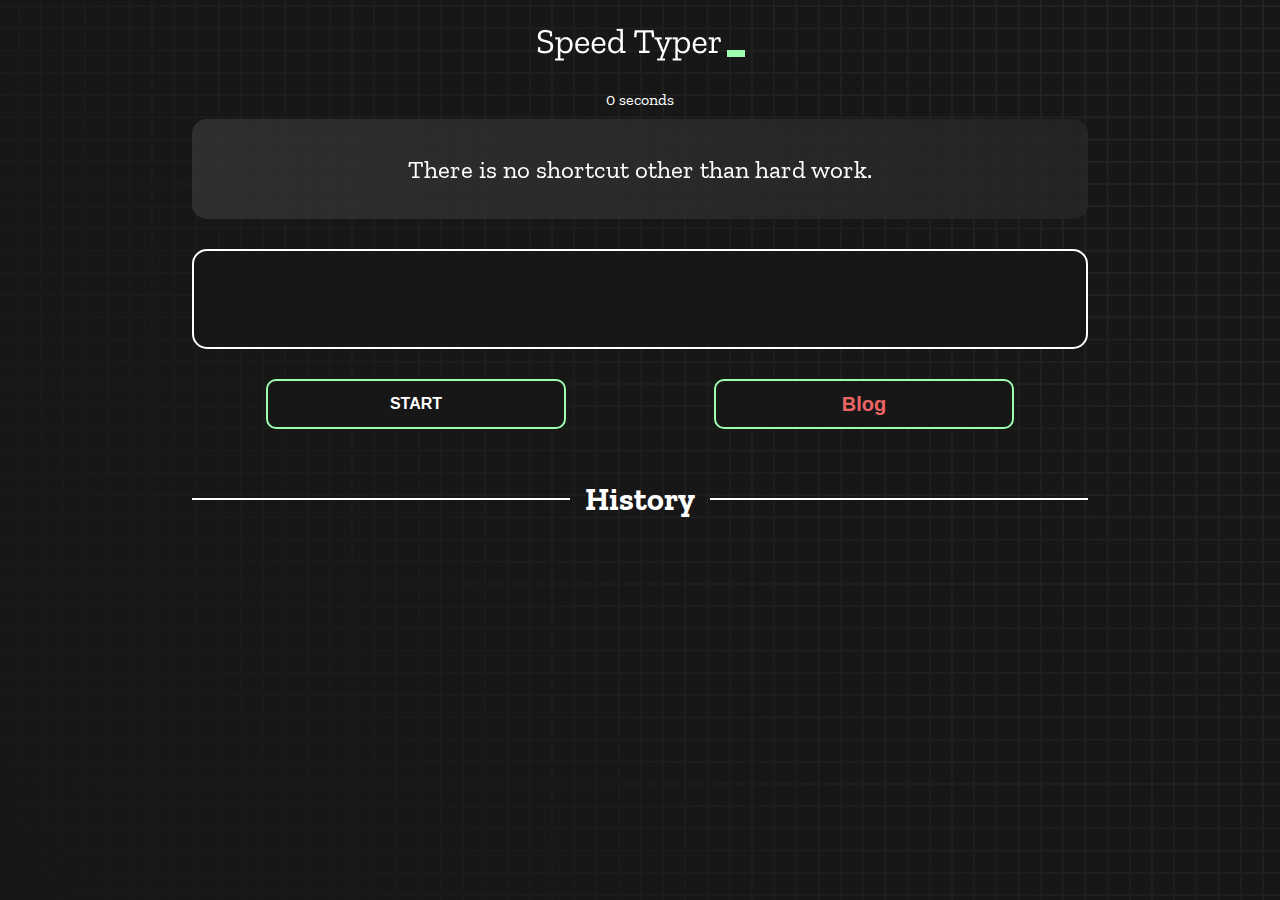
<file: index.html>
<!DOCTYPE html>
<html lang="en">
  <head>
    <meta charset="UTF-8" />
    <meta http-equiv="X-UA-Compatible" content="IE=edge" />
    <meta name="viewport" content="width=device-width, initial-scale=1.0" />
    <title>Speed Monster</title>
    <link rel="stylesheet" href="styles.css" />
    <link rel="preconnect" href="https://fonts.googleapis.com" />
    <link rel="preconnect" href="https://fonts.gstatic.com" crossorigin />
    <link
      href="https://fonts.googleapis.com/css2?family=Zilla+Slab:wght@300;400;500&display=swap"
      rel="stylesheet"/>
  </head>
  <body>
    <h1 class="title"><img src="./logo.png" /></h1>
    <div id="show-time">0 seconds</div>

    <div class="box-container">
      <div id="question"></div>

      <div id="display" class="inactive"></div>

      <div class="buttons">
        <button id="starts">START</button>
        <button><a  href="blog.html"  target="_blank">Blog</a></button>
      </div>

      <div class="divider-container">
        <div class="line"></div>
        <h1 class="title2">History</h1>
        <div class="line"></div>
      </div>
      <div id="histories"></div>
    </div>

    <div id="countdown"></div>
    <div id="modal-background" class="hidden"></div>
    <div id="result" class="hidden"></div>
    <script src="./history.js"></script>
    <script src="./script.js"></script>
    
  </body>
</html>
</file>
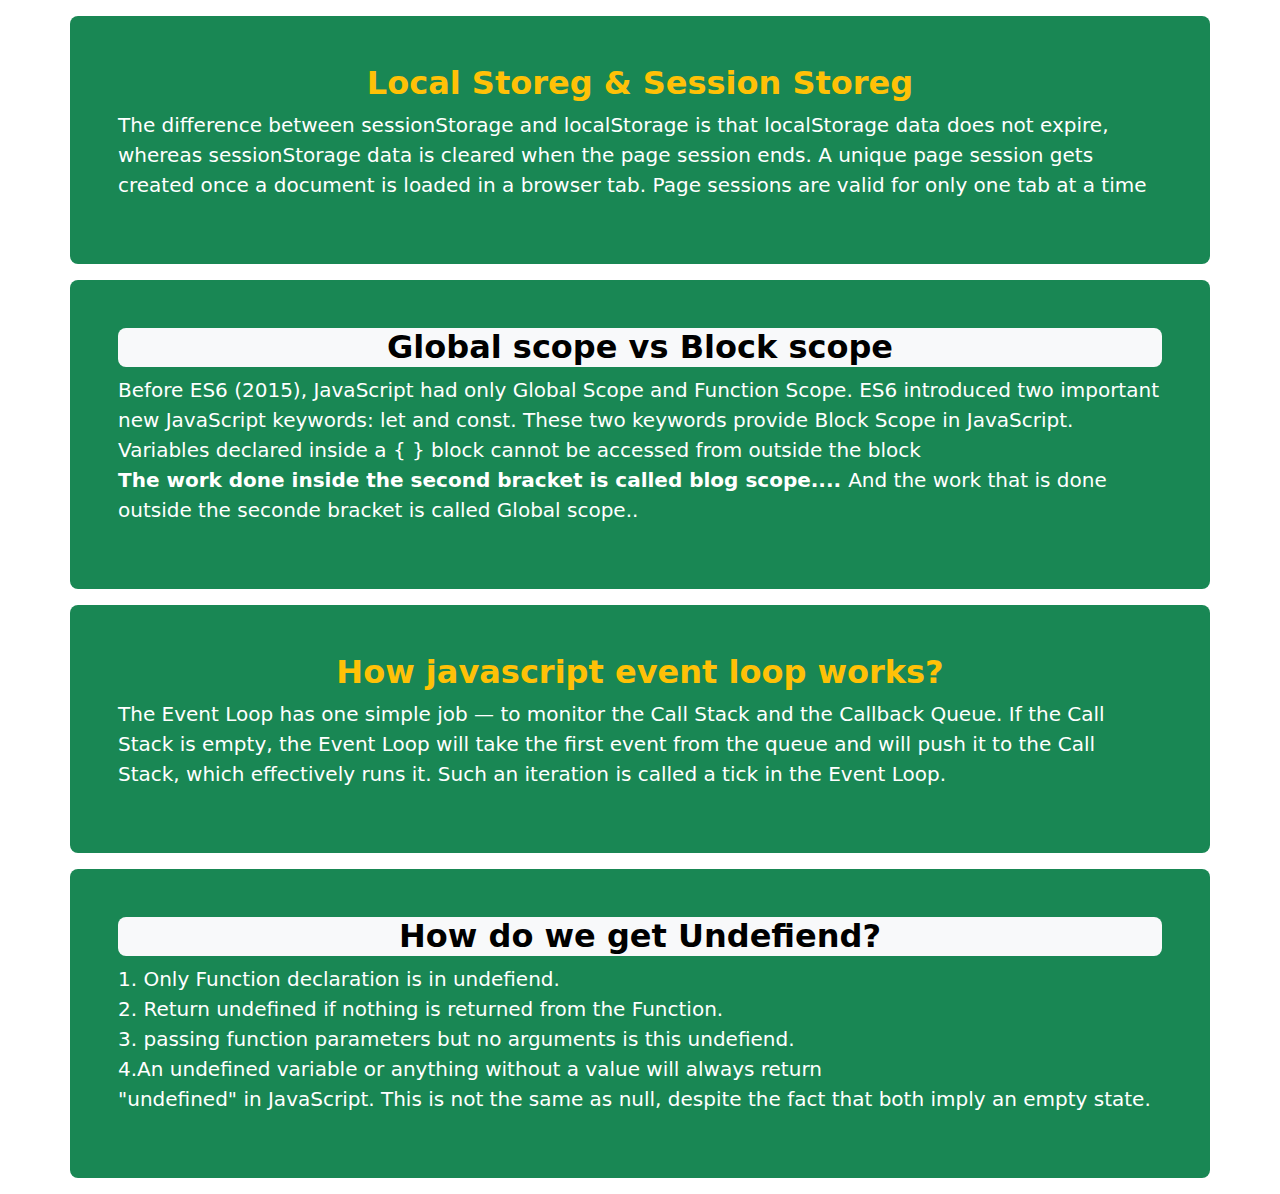
<file: blog.html>
<!DOCTYPE html>
<html lang="en">
<head>
    <meta charset="UTF-8">
    <meta http-equiv="X-UA-Compatible" content="IE=edge">
    <meta name="viewport" content="width=device-width, initial-scale=1.0">
    <title>Blog</title>
    <link rel="stylesheet" href="https://cdn.jsdelivr.net/npm/bootstrap@5.2.1/dist/css/bootstrap.min.css">
</head>
<body>
    <!-- section-1 -->
    <section class="container mt-3 mb-3 p-5 bg-success text-white rounded-3">
    <h2 class="text-center fw-bolder text-warning">Local Storeg & Session Storeg</h2>
    <p class="fs-5">The difference between sessionStorage and localStorage is that localStorage data does not expire, whereas sessionStorage data is cleared when the page session ends. A unique page session gets created once a document is loaded in a browser tab. Page sessions are valid for only one tab at a time</p>
    </section>

    <!-- section-2 -->
    <section class="container mt-3 mb-3 p-5 bg-success text-white rounded-3">
        <h2 class="text-center fw-bolder text-bg-light rounded-3">Global scope vs Block scope</h2>
        <p class="fs-5">Before ES6 (2015), JavaScript had only Global Scope and Function Scope.

            ES6 introduced two important new JavaScript keywords: let and const.
            
            These two keywords provide Block Scope in JavaScript.
            
            Variables declared inside a { } block cannot be accessed from outside the block 
        <br>
        <strong>The work done inside the second bracket is called blog scope.... </strong>
        And the work that is done outside the seconde bracket  is called Global scope..
    </p>
    </section>

    
    <!-- section -3 -->
    <section class="container mt-3 mb-3 p-5 bg-success text-white rounded-3">
        <h2 class="text-center fw-bolder text-warning">How javascript event loop works?</h2>
        <p class="fs-5">The Event Loop has one simple job — to monitor the Call Stack and the Callback Queue. If the Call Stack is empty, the Event Loop will take the first event from the queue and will push it to the Call Stack, which effectively runs it. Such an iteration is called a tick in the Event Loop.</p>
    </section>

   
 <!-- section-4 -->
 <section class="container mt-3 mb-3 p-5 bg-success text-white rounded-3">
    <h2 class="text-center fw-bolder text-bg-light rounded-3">How do we get Undefiend?</h2>
    <p class="fs-5">1. Only Function declaration is in undefiend. <br>
        2. Return undefined if nothing is returned from the Function. <br>
        3. passing function parameters  but no arguments is this undefiend. <br>
        4.An undefined variable or anything without a value will always return <br> "undefined" in JavaScript. This is not the same as null, despite the fact that both imply an empty state.

    </p>
</section>

    <script src="https://cdn.jsdelivr.net/npm/bootstrap@5.2.1/dist/js/bootstrap.bundle.min.js"></script>
</body>
</html>
</file>
<file: styles.css>
* {
  padding: 0;
  margin: 0;
  box-sizing: border-box;
}

body {
  background-image: url("./bg.png");
  background-size: cover;
  background-position: left top;
  font-family: "Zilla Slab", serif;
}

.box-container {
  width: 70%;
  margin: 0 auto;
}

#question {
  height: 100px;
  display: flex;
  align-items: center;
  justify-content: center;
  color: white;
  font-size: 25px;
  border-radius: 15px;
  background: rgb(255, 255, 255);
  background: linear-gradient(
    92.49deg,
    rgba(255, 255, 255, 0.1) 0.18%,
    rgba(255, 255, 255, 0.05) 99.85%
  );
  backdrop-filter: blur(5px);
  margin-bottom: 30px;
}

#display {
  height: 100px;
  display: flex;
  flex-wrap: wrap;
  align-items: center;
  padding-left: 5rem;
  color: white;
  font-size: 32px;
  background-color: #171717;
  border: 2px solid #9dffad;
  border-radius: 15px;
}

#countdown {
  position: fixed;
  height: 100vh;
  width: 100vw;
  background-color: rgba(0, 0, 0, 0.8);
  top: 0;
  left: 0;
  display: flex;
  align-items: center;
  justify-content: center;
  font-size: 3rem;
  color: white;
  display: none;
}
#result {
  position: fixed;
  top: 50%; 
  left: 50%;
  transform: translate(-50%, -50%);
  height: 250px;
  width: 400px;
  background-color: #171717;
  border-radius: 15px;
  border: 2px solid #9dffad;
  color: white;
  text-align: center;
  padding: 2rem;
}
#show-time{
  text-align: center;
  color: white;
  margin: 10px 0;
}

.green {
  color: #9dffad;
}
.red {
  color: #eb6565;
}
.bold {
  font-weight: 700;
}
.inactive {
  border: 2px solid white !important;
}
.hidden {
  display: none;
}
.title {
  text-align: center;
  color: white;
  margin: 20px 0;
}

.divider-container {
  height: 80px;
  display: flex;
  justify-content: center;
  align-items: center;
  gap: 15px;
  margin: 0 auto;
}

.line {
  height: 2px;
  background: white;
  width: 100%;
}

.title2 {
  color: white;
  display: block;
}

.buttons {
  display: flex;
  justify-content: space-around;
  margin: 30px 0;
}
.buttons a{
 text-decoration: none;
 color: #eb6565;
 font-size: 20px;
}
button {
  padding: 10px 20px;
  border: none;
  font-size: 16px;
  font-weight: bold;
  width: 300px;
  height: 50px;
  color: white;
  background-color: #171717;
  border-radius: 10px;
  border: 2px solid #9dffad;
  cursor: pointer;
}

#histories {
  display: flex;
  flex-wrap: wrap;
  justify-content: space-around;
}

.card {
  width: 100%;
  height: 100%;
  padding: 50px;
  display: flex;
  justify-content: space-between;
  align-items: center;
  padding: 20px 30px;
  color: white;
  border-radius: 15px;
  background: rgb(255, 255, 255);
  background: linear-gradient(
    92.49deg,
    rgba(255, 255, 255, 0.1) 0.18%,
    rgba(255, 255, 255, 0.05) 99.85%
  );
  backdrop-filter: blur(5px);
  margin-bottom: 30px;
}

#modal-background {
  background: rgb(255, 255, 255);
  background: linear-gradient(
    92.49deg,
    rgba(255, 255, 255, 0.1) 0.18%,
    rgba(255, 255, 255, 0.05) 99.85%
  );
  backdrop-filter: blur(5px);
  height: 100vh;
  width: 100%;
  position: fixed;
  top: 0;
}

/* Mobile devise */
@media only screen and (max-width: 500px) {
  .box-container {
    padding: 10px 20px;
    width: 100%;
  }
  .buttons {
    display: block;
    margin: 40px;
    
  }
  #starts{
    margin-bottom: 15px;
  }

  .card {
    flex-direction: column;
   
  }
  .card p {
    padding-top: 30px;
    }
};
</file>
